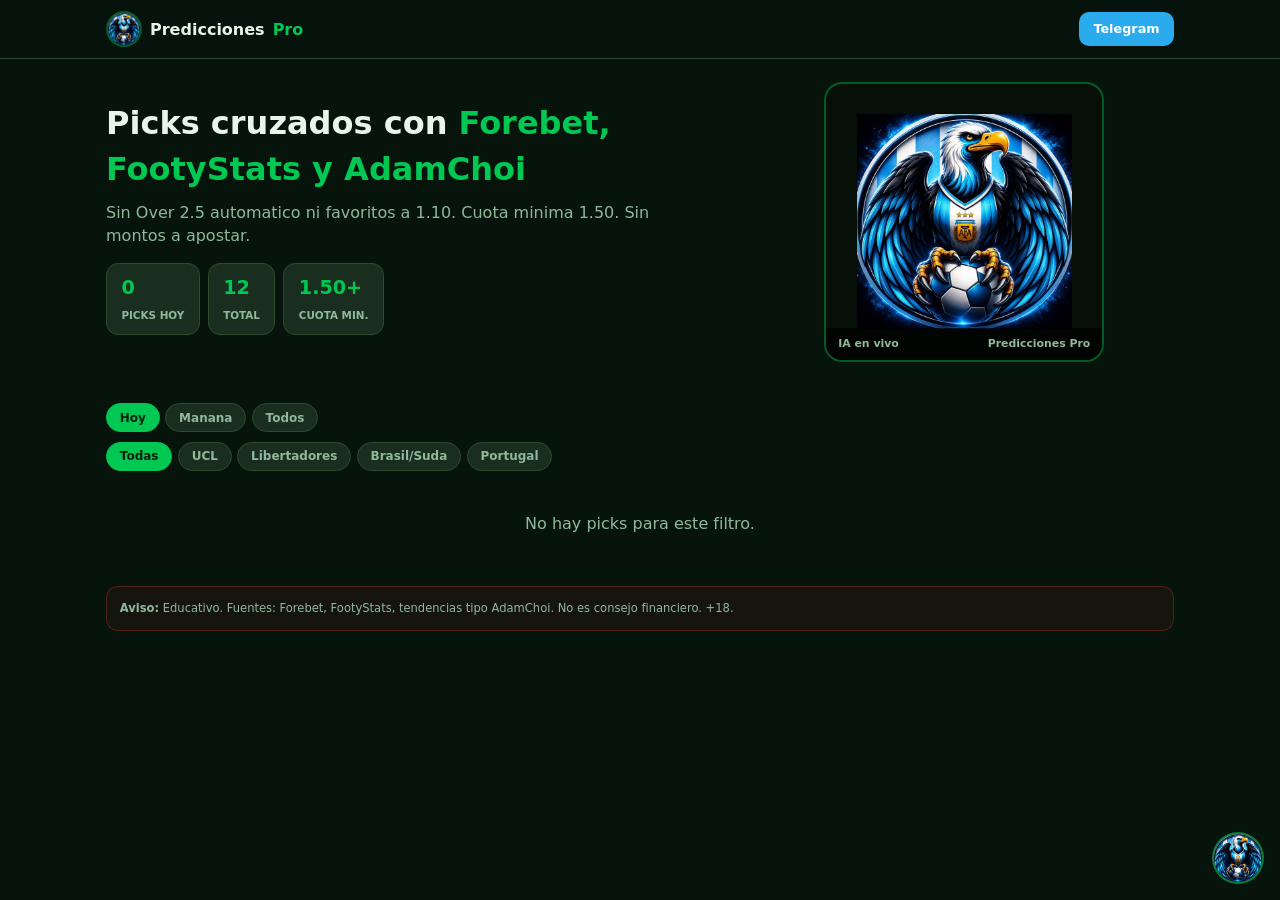
<file: artifacts/gh-pages-index.html>
<!DOCTYPE html>
<html lang="es">
<head>
<meta charset="UTF-8"/>
<meta name="viewport" content="width=device-width,initial-scale=1"/>
<title>Predicciones Pro</title>
<meta name="theme-color" content="#07140c"/>
<link rel="icon" href="logo-canal.jpeg"/>
<style>
:root{--verde:#00c853;--negro:#07140c;--card:#1a2e20;--borde:#2e4a2e;--texto:#e8f5e9;--muted:#8fb99a;--tg:#2AABEE;--soft:rgba(0,200,83,.14)}
*{box-sizing:border-box;margin:0;padding:0}
body{font-family:system-ui,Segoe UI,Roboto,sans-serif;background:var(--negro);color:var(--texto);line-height:1.45}
a{color:inherit;text-decoration:none}button,input{font-family:inherit}
.wrap{max-width:1100px;margin:0 auto;padding:0 1rem 2rem}
.top{position:sticky;top:0;z-index:20;background:rgba(7,20,12,.95);border-bottom:1px solid var(--borde)}
.top-in{max-width:1100px;margin:0 auto;padding:.7rem 1rem;display:flex;justify-content:space-between;align-items:center}
.brand{font-weight:900;display:flex;align-items:center;gap:.5rem}.brand b{color:var(--verde)}
.brand img{width:36px;height:36px;border-radius:50%;object-fit:cover;border:2px solid rgba(0,200,83,.4)}
.btn{border:none;border-radius:10px;padding:.5rem .9rem;font-weight:800;font-size:.8rem;cursor:pointer;background:var(--tg);color:#fff}
.hero{display:grid;grid-template-columns:1.2fr .8fr;gap:1.2rem;align-items:center;padding-top:1.4rem}
@media(max-width:800px){.hero{grid-template-columns:1fr}}
.hero h1{font-size:clamp(1.4rem,4vw,2rem);font-weight:900;margin:.5rem 0}
.hero h1 span{color:var(--verde)}
.hero p{color:var(--muted);max-width:560px}
.stats{display:flex;gap:.5rem;flex-wrap:wrap;margin:1rem 0}
.stat{background:var(--card);border:1px solid var(--borde);border-radius:12px;padding:.6rem .9rem}
.stat strong{display:block;color:var(--verde);font-size:1.2rem}
.stat small{font-size:.65rem;color:var(--muted);font-weight:700}
.stage{position:relative;border-radius:18px;overflow:hidden;border:2px solid rgba(0,200,83,.4);background:#061008;aspect-ratio:1;max-width:280px;margin:0 auto}
.stage img{width:78%;height:78%;object-fit:contain;display:block;margin:11% auto}
.stage-bar{position:absolute;left:0;right:0;bottom:0;background:rgba(0,0,0,.72);padding:8px 12px;display:flex;justify-content:space-between;font-size:.68rem;font-weight:700;color:var(--muted)}
.filters{display:flex;flex-wrap:wrap;gap:.35rem;margin:.6rem 0}
.fbtn{background:var(--card);border:1px solid var(--borde);color:var(--muted);padding:.4rem .8rem;border-radius:999px;font-size:.75rem;font-weight:700;cursor:pointer}
.fbtn.active{background:var(--verde);border-color:var(--verde);color:#04210f}
.grid{display:grid;grid-template-columns:repeat(auto-fill,minmax(300px,1fr));gap:.85rem}
.card{background:var(--card);border:1px solid var(--borde);border-radius:16px;padding:14px;display:flex;flex-direction:column;gap:9px}
.row{display:flex;justify-content:space-between;align-items:center;gap:.5rem}
.chip{font-size:.62rem;font-weight:800;color:#f6cf6b;background:rgba(255,214,0,.1);border:1px solid rgba(255,214,0,.3);border-radius:999px;padding:3px 8px}
.time{font-size:.66rem;color:var(--muted);font-weight:600}
.conf{display:flex;align-items:center;gap:8px;padding:6px 10px;background:rgba(0,0,0,.28);border-radius:10px}
.cl{font-size:.58rem;font-weight:700;color:rgba(255,255,255,.55);text-transform:uppercase}
.stars{flex:1;text-align:center;color:rgba(255,255,255,.16);letter-spacing:2px}.stars .on{color:var(--verde)}
.lvl{font-size:.65rem;font-weight:800;padding:2px 7px;border-radius:6px;background:var(--soft);color:var(--verde)}
.teams{display:flex;align-items:center;justify-content:space-between;gap:8px}
.team{flex:1;text-align:center;font-weight:800;font-size:.9rem}
.vs{width:30px;height:30px;border-radius:50%;background:#07140c;display:flex;align-items:center;justify-content:center;font-size:.65rem;font-weight:900;color:var(--muted)}
.nums{display:grid;grid-template-columns:1fr 1fr 1fr;gap:6px;text-align:center;font-size:.75rem}
.nums div{background:rgba(0,0,0,.25);border-radius:8px;padding:6px}
.nums b{display:block;color:var(--verde)}
.rec{display:flex;justify-content:space-between;align-items:center;border-top:1px solid var(--borde);padding-top:10px}
.rec small{font-size:.58rem;font-weight:700;color:var(--muted);text-transform:uppercase}
.pick{font-size:.92rem;font-weight:800}
.odds{font-size:1.2rem;font-weight:900;color:var(--verde);background:var(--soft);border:1px solid rgba(0,200,83,.4);padding:6px 11px;border-radius:10px}
.why{font-size:.78rem;color:var(--muted);line-height:1.5}
.why b{color:var(--texto)}
.bul{font-size:.72rem;color:var(--muted);padding-left:1rem}
.rej{font-size:.7rem;color:var(--muted);border:1px solid rgba(255,61,61,.25);background:rgba(255,61,61,.06);padding:8px;border-radius:8px}
.tags{display:flex;flex-wrap:wrap;gap:4px}
.tag{font-size:.58rem;font-weight:700;padding:2px 6px;border:1px solid var(--borde);border-radius:5px;color:var(--muted)}
.tag.ev{color:var(--verde);border-color:rgba(0,200,83,.4);background:var(--soft)}
.share{width:100%;background:rgba(42,171,238,.12);border:1px solid rgba(42,171,238,.35);color:#7dd3fc;border-radius:8px;padding:.45rem;font-size:.72rem;font-weight:700;cursor:pointer}
.empty{grid-column:1/-1;text-align:center;padding:2rem;color:var(--muted)}
.disclaimer{margin-top:1.2rem;border:1px solid rgba(255,61,61,.25);background:rgba(255,61,61,.06);border-radius:12px;padding:.8rem;font-size:.72rem;color:var(--muted)}
.fab{position:fixed;right:16px;bottom:16px;width:52px;height:52px;border-radius:50%;border:2px solid rgba(0,200,83,.5);background:var(--card);padding:0;overflow:hidden;cursor:pointer;z-index:40}
.fab img{width:100%;height:100%;object-fit:cover}
.as{position:fixed;right:16px;bottom:78px;width:min(360px,calc(100vw - 24px));max-height:70vh;display:none;flex-direction:column;background:#102418;border:1px solid var(--borde);border-radius:14px;z-index:40}
.as.open{display:flex}
.as-h{padding:.7rem 1rem;border-bottom:1px solid var(--borde);display:flex;justify-content:space-between;font-weight:800;font-size:.88rem}
.as-b{padding:.7rem;overflow:auto;flex:1}
.msg{font-size:.78rem;padding:.5rem .7rem;border-radius:10px;margin-bottom:.45rem;line-height:1.45}
.bot{background:var(--card);border:1px solid var(--borde)}
.user{background:var(--soft);margin-left:1.5rem}
.as-f{display:flex;gap:.4rem;padding:.6rem;border-top:1px solid var(--borde)}
.as-f input{flex:1;background:var(--card);border:1px solid var(--borde);border-radius:10px;padding:.5rem .7rem;color:var(--texto)}
.as-f button{background:var(--verde);color:#04210f;border:none;border-radius:10px;padding:.5rem .75rem;font-weight:800;cursor:pointer}
</style>
</head>
<body>
<header class="top"><div class="top-in">
  <div class="brand"><img src="logo-canal.jpeg" alt="" onerror="this.style.display='none'"/>Predicciones <b>Pro</b></div>
  <a class="btn" href="https://t.me/" target="_blank" rel="noopener">Telegram</a>
</div></header>
<section class="wrap hero">
  <div>
    <h1>Picks cruzados con <span>Forebet, FootyStats y AdamChoi</span></h1>
    <p>Sin Over 2.5 automatico ni favoritos a 1.10. Cuota minima 1.50. Sin montos a apostar.</p>
    <div class="stats">
      <div class="stat"><strong id="st-hoy">-</strong><small>PICKS HOY</small></div>
      <div class="stat"><strong id="st-total">-</strong><small>TOTAL</small></div>
      <div class="stat"><strong>1.50+</strong><small>CUOTA MIN.</small></div>
    </div>
  </div>
  <div class="stage">
    <img src="logo-canal.jpeg" alt="" onerror="this.style.display='none'"/>
    <div class="stage-bar"><span>IA en vivo</span><span>Predicciones Pro</span></div>
  </div>
</section>
<div class="wrap" id="picks">
  <div class="filters" id="dayf">
    <button class="fbtn active" data-k="hoy" type="button">Hoy</button>
    <button class="fbtn" data-k="manana" type="button">Manana</button>
    <button class="fbtn" data-k="all" type="button">Todos</button>
  </div>
  <div class="filters" id="lgf">
    <button class="fbtn active" data-k="all" type="button">Todas</button>
    <button class="fbtn" data-k="ucl" type="button">UCL</button>
    <button class="fbtn" data-k="lib" type="button">Libertadores</button>
    <button class="fbtn" data-k="bra" type="button">Brasil/Suda</button>
    <button class="fbtn" data-k="por" type="button">Portugal</button>
  </div>
  <div class="grid" id="grid"></div>
  <p class="disclaimer"><strong>Aviso:</strong> Educativo. Fuentes: Forebet, FootyStats, tendencias tipo AdamChoi. No es consejo financiero. +18.</p>
</div>
<button class="fab" id="fab" type="button"><img src="logo-canal.jpeg" alt="IA" onerror="this.style.display='none'"/></button>
<div class="as" id="as">
  <div class="as-h">Asistente <button type="button" id="asx" style="background:none;border:none;color:var(--muted);cursor:pointer">X</button></div>
  <div class="as-b" id="asb"><div class="msg bot">Preguntame por un partido o por que no va un favorito corto. Cuota minima 1.50.</div></div>
  <div class="as-f"><input id="asi" placeholder="Ej: por que Under en Napoli"/><button type="button" id="ass">Enviar</button></div>
</div>
<script>
const PICKS = [{"id": "liv-atm", "league": "UCL", "leagueKey": "ucl", "kickoff": "2026-09-09T19:00:00.000Z", "home": "Liverpool", "away": "Atlético Madrid", "market": "Ambos marcan (BTTS Sí)", "odds": 1.58, "impliedPct": 63.3, "modelPct": 73, "evPct": 15.3, "conf": 78, "sources": ["Forebet", "FootyStats"], "bullets": ["Forebet: 73% BTTS / marcador 2-1 / media 2.83 goles", "H2H: 9 partidos, media 2.89 goles", "1X2: 1.70 / 4.10 / 4.60 — Liverpool no es value"], "analysis": "El error típico es ir al 1 de Liverpool @ 1.69. Forebet le da 36% al local. Donde hay precio es BTTS: Forebet 73% vs implícita 63% @ 1.58.", "rejected": "Se descarta Liverpool gana @ 1.69."}, {"id": "nap-ars", "league": "UCL", "leagueKey": "ucl", "kickoff": "2026-09-09T19:00:00.000Z", "home": "Napoli", "away": "Arsenal", "market": "Menos de 2.5 goles", "odds": 1.88, "impliedPct": 53.2, "modelPct": 68, "evPct": 27.8, "conf": 80, "sources": ["Forebet", "FootyStats", "AdamChoi"], "bullets": ["Forebet: 0-1, media 1.97, BTTS No 57%", "Arsenal Under 2.5 en 4 UCL de visitante", "H2H media 1.75, Arsenal ganó 3 de 4"], "analysis": "No es un Over. Forebet proyecta 0-1 (media 1.97). Under @ 1.88 implica 53% y el modelo ~68%. Arsenal @ 1.74 no es value (44% vs 57%).", "rejected": "Se descarta Arsenal gana @ 1.74."}, {"id": "spo-gal", "league": "UCL", "leagueKey": "ucl", "kickoff": "2026-09-09T19:00:00.000Z", "home": "Sporting CP", "away": "Galatasaray", "market": "BTTS No", "odds": 2.3, "impliedPct": 43.5, "modelPct": 57, "evPct": 31.1, "conf": 74, "sources": ["Forebet", "AdamChoi"], "bullets": ["Forebet: 3-0 Sporting, BTTS No 57%", "Galatasaray: 0 goles en 4 visitas UCL", "Sporting @ 1.83 casi en línea, sin edge"], "analysis": "Forebet ve 3-0. Gala no marcó en 4 UCL de visitante. BTTS No @ 2.30 paga modelo 57% vs implícita 43%.", "rejected": "Se descarta BTTS Sí @ 1.57 y Sporting @ 1.83."}, {"id": "stu-vik", "league": "UCL", "leagueKey": "ucl", "kickoff": "2026-09-09T16:45:00.000Z", "home": "Stuttgart", "away": "Viking", "market": "Ambos marcan (BTTS Sí)", "odds": 1.58, "impliedPct": 63.3, "modelPct": 74, "evPct": 16.9, "conf": 76, "sources": ["Forebet"], "bullets": ["Forebet: 3-3, media 3.07, BTTS 74%", "Stuttgart @ 1.24 queda fuera (mínimo 1.50)"], "analysis": "Stuttgart 1.24 no se publica. Forebet ve 3-3 y 74% BTTS. @ 1.58 el modelo está 11 puntos arriba de la implícita.", "rejected": "Se descarta Stuttgart @ 1.24 y Over 2.5 @ 1.26."}, {"id": "pal-ldu", "league": "Libertadores", "leagueKey": "lib", "kickoff": "2026-09-09T22:00:00.000Z", "home": "Palmeiras", "away": "LDU", "market": "Menos de 2.5 goles", "odds": 1.86, "impliedPct": 53.8, "modelPct": 58, "evPct": 7.9, "conf": 68, "sources": ["Forebet", "FootyStats"], "bullets": ["Forebet: 1-0, media 2.35", "Palmeiras @ 1.25 se descarta"], "analysis": "Palmeiras 1.25 no se toca. Forebet 1-0 y media 2.35: Under 2.5 @ 1.86. Confianza no máxima por H2H corto.", "rejected": "Se descarta Palmeiras @ 1.25."}, {"id": "san-cam", "league": "Sudamericana", "leagueKey": "bra", "kickoff": "2026-09-09T22:00:00.000Z", "home": "Santos", "away": "Atlético Mineiro", "market": "Más de 2.5 goles", "odds": 2.3, "impliedPct": 43.5, "modelPct": 58, "evPct": 33.4, "conf": 70, "sources": ["FootyStats"], "bullets": ["H2H 48 partidos, media 2.94", "1X2 abierto 2.27 / 3.12 / 3.17"], "analysis": "48 H2H con media 2.94. Over @ 2.30 (implícita 43%). El Under @ 1.60 choca con el historial.", "rejected": "Se descarta Under 2.5 @ 1.60."}, {"id": "mor-ben", "league": "Liga Portugal", "leagueKey": "por", "kickoff": "2026-09-09T19:45:00.000Z", "home": "Moreirense", "away": "Benfica", "market": "BTTS No", "odds": 1.61, "impliedPct": 62.1, "modelPct": 62, "evPct": -0.2, "conf": 72, "sources": ["Forebet", "AdamChoi"], "bullets": ["Benfica invicto 38 en Liga Portugal", "Benfica @ 1.16 se descarta"], "analysis": "No se publica Benfica @ 1.16. El mercado accesible es BTTS No @ 1.61.", "rejected": "Se descarta Benfica @ 1.16."}, {"id": "est-cor", "league": "Libertadores", "leagueKey": "lib", "kickoff": "2026-09-10T00:30:00.000Z", "home": "Estudiantes", "away": "Corinthians", "market": "Gana Estudiantes", "odds": 2.24, "impliedPct": 44.6, "modelPct": 48, "evPct": 7.5, "conf": 73, "sources": ["Forebet"], "bullets": ["Forebet pick del día Libertadores", "Estudiantes invicto 8 locales en copa"], "analysis": "Uno de los pocos 1X2 que pasa 1.50. Forebet lo marca como pick del día. Under 2.5 @ 1.39 queda afuera.", "rejected": "Se descarta Under 2.5 @ 1.39."}, {"id": "bay-bod", "league": "UCL", "leagueKey": "ucl", "kickoff": "2026-09-10T19:00:00.000Z", "home": "Bayern", "away": "Bodø/Glimt", "market": "Ambos marcan (BTTS Sí)", "odds": 1.65, "impliedPct": 60.6, "modelPct": 62, "evPct": 2.3, "conf": 71, "sources": ["Forebet", "AdamChoi"], "bullets": ["Bodø Over 2.5 en 12 UCL seguidos", "Bayern @ 1.10 y Over 2.5 @ 1.12 fuera"], "analysis": "Bayern y Over 2.5 no se publican por cuota. La vía 1.50+ es BTTS @ 1.65.", "rejected": "Se descarta Bayern @ 1.10."}, {"id": "psv-sha", "league": "UCL", "leagueKey": "ucl", "kickoff": "2026-09-10T16:45:00.000Z", "home": "PSV", "away": "Shakhtar", "market": "Más de 3.5 goles", "odds": 2.14, "impliedPct": 46.7, "modelPct": 57, "evPct": 22.0, "conf": 75, "sources": ["Forebet", "FootyStats"], "bullets": ["Forebet 3-1, media 3.98", "PSV @ 1.42 y Over 2.5 @ 1.43 fuera"], "analysis": "Media 3.98. Over 2.5 @ 1.43 no se publica. Over 3.5 @ 2.14 todavía paga.", "rejected": "Se descarta PSV @ 1.42."}, {"id": "mun-sab", "league": "UCL", "leagueKey": "ucl", "kickoff": "2026-09-10T19:00:00.000Z", "home": "Manchester United", "away": "Sabah", "market": "Más de 3.5 goles", "odds": 1.65, "impliedPct": 60.6, "modelPct": 58, "evPct": -4.3, "conf": 72, "sources": ["FootyStats"], "bullets": ["United @ 1.11 y Over 2.5 @ 1.24 se descartan"], "analysis": "United 1.11 no se toca. Over 3.5 @ 1.65 es el primer precio que cumple 1.50.", "rejected": "Se descarta United @ 1.11."}, {"id": "fen-rom", "league": "UCL", "leagueKey": "ucl", "kickoff": "2026-09-10T16:45:00.000Z", "home": "Fenerbahçe", "away": "Roma", "market": "Gana Roma", "odds": 2.15, "impliedPct": 46.5, "modelPct": 40, "evPct": -14.0, "conf": 66, "sources": ["Forebet", "FootyStats"], "bullets": ["Forebet 38-22-40, predice 1-2", "BTTS @ 1.60 sin value"], "analysis": "Partido parejo. Forebet se inclina a Roma. Edge chico: confianza Media-Alta.", "rejected": "Se descarta BTTS Sí @ 1.60."}];

const TZ = "America/Argentina/Buenos_Aires";
function ymd(iso){return new Date(iso).toLocaleDateString("en-CA",{timeZone:TZ});}
function today(){return new Date().toLocaleDateString("en-CA",{timeZone:TZ});}
function tomorrow(){
  var p = today().split("-");
  var dt = new Date(Number(p[0]), Number(p[1])-1, Number(p[2])+1);
  var m = String(dt.getMonth()+1); if(m.length<2) m="0"+m;
  var d = String(dt.getDate()); if(d.length<2) d="0"+d;
  return dt.getFullYear()+"-"+m+"-"+d;
}
function clock(iso){return new Date(iso).toLocaleString("es-AR",{timeZone:TZ,weekday:"short",hour:"2-digit",minute:"2-digit"});}
function bucket(iso){
  var d = ymd(iso);
  if(d===today()) return "hoy";
  if(d===tomorrow()) return "manana";
  return "prox";
}
function stars(c){
  var n = c>=78?5:c>=72?4:3;
  var s="";
  for(var i=1;i<=5;i++) s += '<span class="'+(i<=n?"on":"")+'">*</span>';
  return s;
}
function lvl(c){return c>=78?"Maxima":c>=72?"Alta":"Media-Alta";}
function esc(t){return String(t);}

var dayF="hoy", lgF="all";
function list(){
  return PICKS.filter(function(p){
    var b=bucket(p.kickoff);
    if(dayF!=="all" && b!==dayF) return false;
    if(lgF!=="all" && p.leagueKey!==lgF) return false;
    return true;
  }).sort(function(a,b){return b.conf-a.conf;});
}
function card(p){
  var when = bucket(p.kickoff)==="hoy"?"Hoy":(bucket(p.kickoff)==="manana"?"Man.":"Prox");
  var bullets = p.bullets.map(function(b){return "<li>"+esc(b)+"</li>";}).join("");
  var tags = p.sources.map(function(s){return '<span class="tag">'+esc(s)+"</span>";}).join("") + '<span class="tag ev">EV +'+p.evPct+"%</span>";
  var share = "https://t.me/share/url?url="+encodeURIComponent(location.href)+"&text="+encodeURIComponent(p.home+" vs "+p.away+" | "+p.market+" @ "+p.odds);
  return '<article class="card">'
    +'<div class="row"><span class="chip">'+esc(p.league)+'</span><span class="time">'+when+" · "+clock(p.kickoff)+"</span></div>"
    +'<div class="conf"><span class="cl">Confianza</span><div class="stars">'+stars(p.conf)+'</div><span class="lvl">'+lvl(p.conf)+"</span></div>"
    +'<div class="teams"><div class="team">'+esc(p.home)+'</div><div class="vs">VS</div><div class="team">'+esc(p.away)+"</div></div>"
    +'<div class="rec"><div><small>Pick 1.50+</small><div class="pick">'+esc(p.market)+'</div></div><div class="odds">'+p.odds.toFixed(2)+"</div></div>"
    +'<div class="nums"><div>Modelo<b>'+p.modelPct+'%</b></div><div>Implicita<b>'+p.impliedPct+'%</b></div><div>EV<b>+'+p.evPct+"%</b></div></div>"
    +'<ul class="bul">'+bullets+"</ul>"
    +'<p class="why"><b>Por que este pick:</b> '+esc(p.analysis)+"</p>"
    +'<p class="rej">'+esc(p.rejected)+"</p>"
    +'<div class="tags">'+tags+"</div>"
    +'<button class="share" type="button" data-share="'+share+'">Compartir en Telegram</button>'
    +"</article>";
}
function render(){
  var L=list();
  document.getElementById("st-hoy").textContent = PICKS.filter(function(p){return bucket(p.kickoff)==="hoy";}).length;
  document.getElementById("st-total").textContent = PICKS.length;
  document.getElementById("grid").innerHTML = L.length ? L.map(card).join("") : '<div class="empty">No hay picks para este filtro.</div>';
  var btns = document.querySelectorAll(".share");
  for(var i=0;i<btns.length;i++){
    btns[i].onclick = function(){ location.href = this.getAttribute("data-share"); };
  }
}
function bind(sel, key, store){
  var nodes = document.querySelectorAll(sel+" .fbtn");
  for(var i=0;i<nodes.length;i++){
    nodes[i].onclick = function(){
      var all = this.parentNode.querySelectorAll(".fbtn");
      for(var j=0;j<all.length;j++) all[j].className="fbtn";
      this.className="fbtn active";
      if(store==="day") dayF=this.getAttribute("data-k");
      else lgF=this.getAttribute("data-k");
      render();
    };
  }
}
bind("#dayf","day","day");
bind("#lgf","lg","lg");
render();

var asEl=document.getElementById("as"), asb=document.getElementById("asb");
document.getElementById("fab").onclick=function(){ asEl.classList.toggle("open"); };
document.getElementById("asx").onclick=function(){ asEl.classList.remove("open"); };
function add(t,w){ var d=document.createElement("div"); d.className="msg "+w; d.textContent=t; asb.appendChild(d); asb.scrollTop=asb.scrollHeight; }
function answer(q){
  var t=q.toLowerCase();
  var top=PICKS.slice().sort(function(a,b){return b.conf-a.conf;}).slice(0,4);
  if(/hoy|mejor|top|pick/.test(t)){
    var s="Picks con mas confianza:\n";
    for(var i=0;i<top.length;i++) s+="• "+top[i].home+" vs "+top[i].away+": "+top[i].market+" @ "+top[i].odds+"\n";
    return s;
  }
  for(var i=0;i<PICKS.length;i++){
    var p=PICKS[i];
    if(t.indexOf(p.home.toLowerCase())>=0 || t.indexOf(p.away.toLowerCase().split(" ")[0].toLowerCase())>=0){
      return p.home+" vs "+p.away+": "+p.market+" @ "+p.odds+". "+p.analysis;
    }
  }
  if(/1.50|cuota/.test(t)) return "Solo se publican mercados desde 1.50. Favoritos a 1.10 no entran.";
  return "Preguntame por un partido (Liverpool, Napoli, Sporting) o por la regla de cuota 1.50.";
}
function send(){
  var inp=document.getElementById("asi");
  var q=inp.value.trim();
  if(!q) return;
  inp.value="";
  add(q,"user");
  add(answer(q),"bot");
}
document.getElementById("ass").onclick=send;
document.getElementById("asi").addEventListener("keydown", function(e){ if(e.key==="Enter") send(); });

</script>
</body>
</html>
</file>
